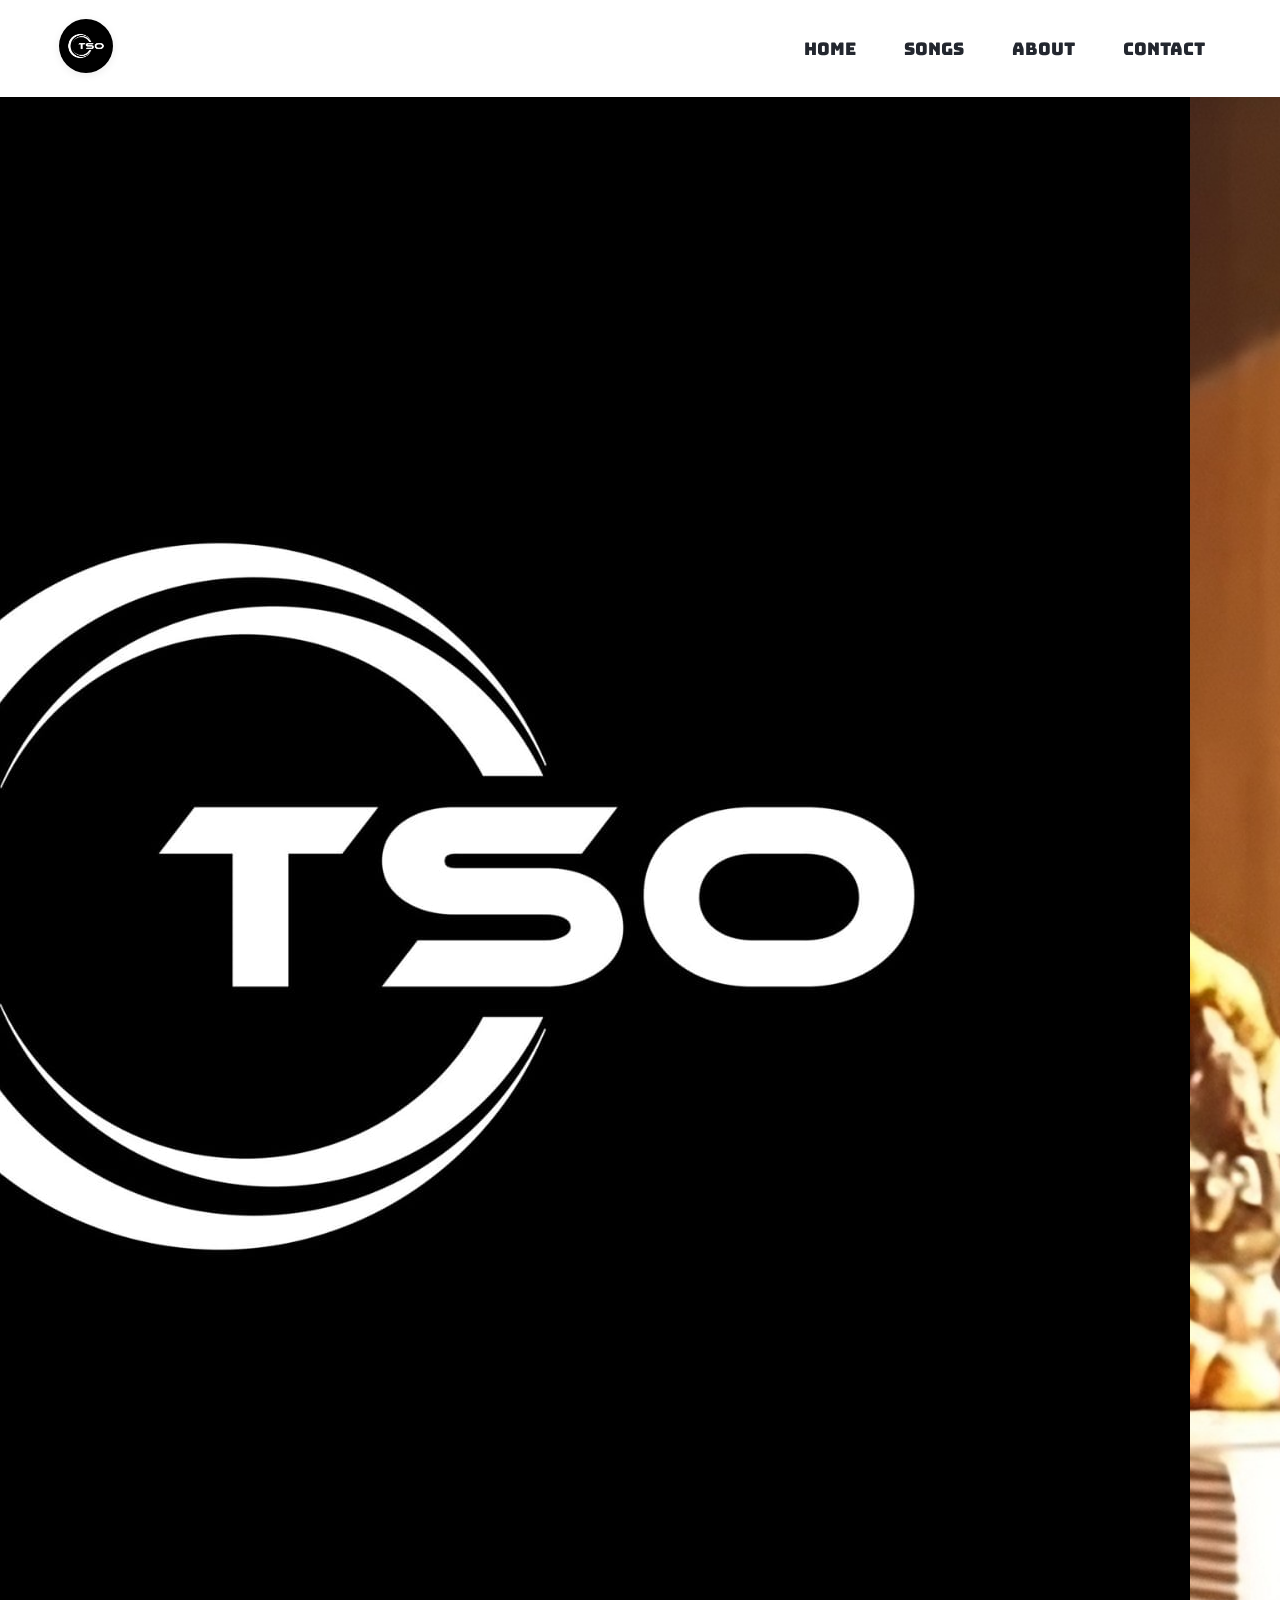
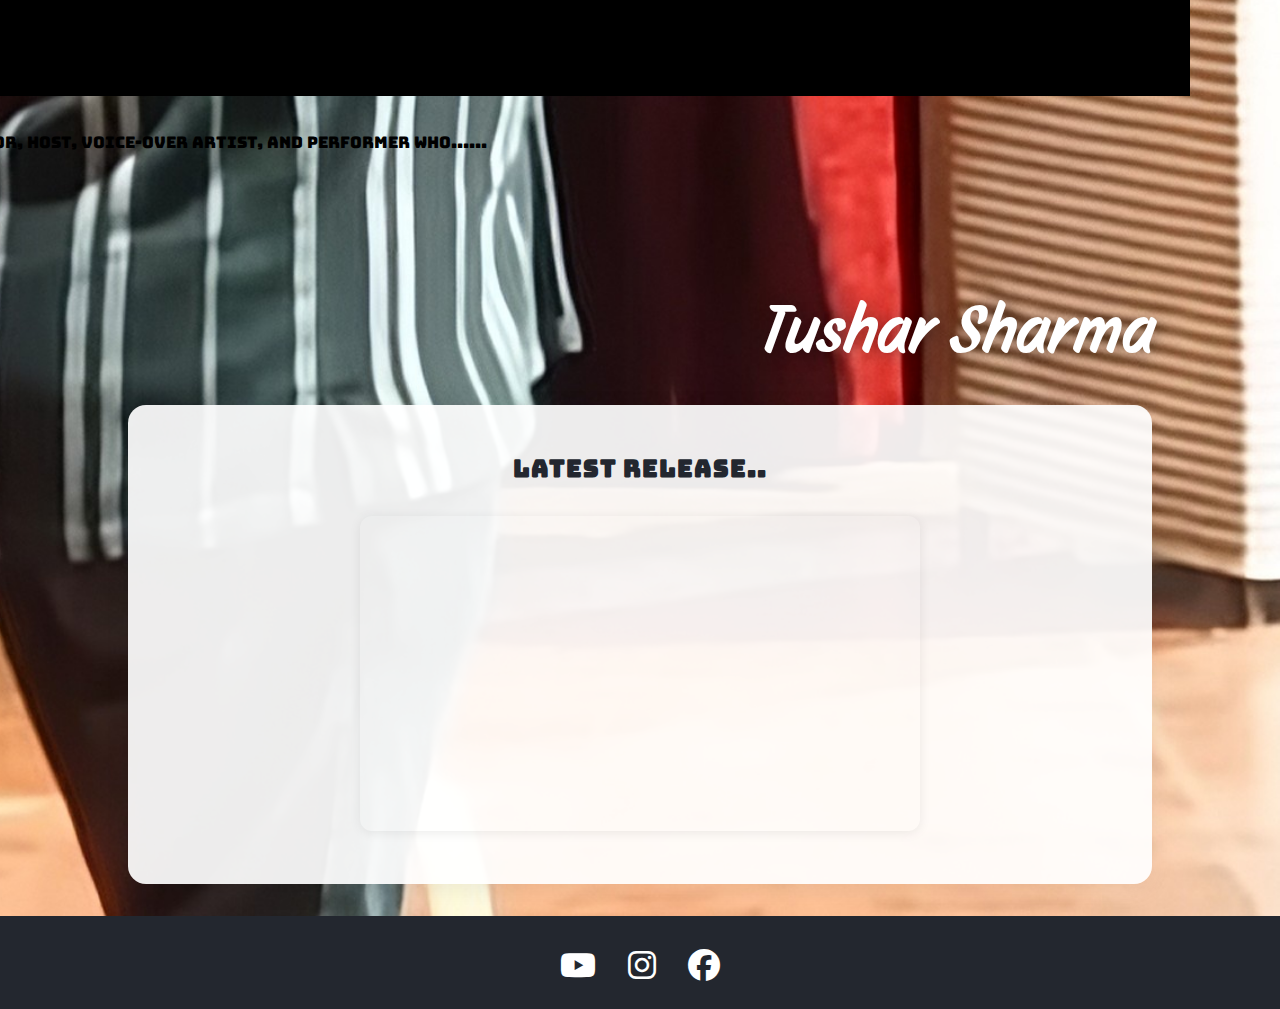
<file: index.html>
<!DOCTYPE html>
<html lang="en">
  <head>
    <meta charset="UTF-8" />
    <meta name="viewport" content="width=device-width, initial-scale=1.0" />
    <title>Tushar Sharma Official</title>
    <link
      rel="shortcut icon"
      href="assets/logo.jpg"
      type="image/x-icon"
      class="favicon"
    />
    <link rel="stylesheet" href="https://cdnjs.cloudflare.com/ajax/libs/font-awesome/6.4.0/css/all.min.css">
    <link rel="stylesheet" href="styles/home.css" />
  </head>
  <body>
    <header>
      <nav>
        <div class="container">
          <a href="#" class="logo"
            ><img src="assets/logo.jpg" alt="Tushar Sharma"
          /></a>
          <ul class="page-links">
            <li><a href="#">Home</a></li>
            <li><a href="#">Songs</a></li>
            <li><a href="#">About</a></li>
            <li><a href="#">Contact</a></li>
          </ul>
          <button class="menu-toggle" id="menuToggle" aria-label="Open menu">
            <i class="fas fa-bars"></i>
          </button>
        </div>
        <aside class="sidebar" id="sidebar">
          <ul class="page-links">
            <li><a href="#">Home</a></li>
            <li><a href="#">Songs</a></li>
            <li><a href="#">About</a></li>
            <li><a href="#">Contact</a></li>
          </ul>
        </aside>
      </nav>
    </header>

    <main>
      <div class="main-content">
        <div class="name-heading">
          <h1>Tushar Sharma</h1>
        </div>
        <div class="Bio">
          <div class="bio-header">
            <img src="assets/logo.jpg" alt="Tushar Sharma" class="bio-avatar" />
            <h2>BIO</h2>
          </div>
          <p>
            Hello, I'm Tushar Sharma – a singer, anchor, host, voice-over
            artist, and performer who......
          </p>
          <!-- <button type="button" onclick="window.location.href='#'">
            Read full bio
          </button> -->
          <a href="#">Read full bio</a>
        </div>
      </div>
      <div class="songs">
        <h2>Latest Release..</h2>
        <div class="songs-box">
          <div class="songs-wrapper">
            <iframe
              width="560"
              height="315"
              src="https://www.youtube.com/embed/6yDAwL6GiUU?si=Y77kk10SN92FXy6G"
              title="YouTube video player"
              frameborder="0"
              allow="accelerometer; autoplay; clipboard-write; encrypted-media; gyroscope; picture-in-picture; web-share"
              referrerpolicy="strict-origin-when-cross-origin"
              allowfullscreen
            ></iframe>
          </div>
        </div>
      </div>
    </main>
    <footer>
      <div>
        <div class="social-links">
          <a
            href="https://youtube.com/@tusharsharmaofficial8721"
            class="social-link"
            target="_blank"
          >
            <i class="fab fa-youtube"></i>
          </a>
          <a
            href="https://www.instagram.com/singer_tushar9558?igsh=cjIwYmxzcHpjZ3Fi"
            class="social-link"
            target="_blank"
          >
            <i class="fab fa-instagram"></i>
          </a>
          <a
            href="https://www.facebook.com/share/1CpAx4uTkR/"
            class="social-link"
            target="_blank"
          >
            <i class="fab fa-facebook"></i>
          </a>
        </div>
      </div>
    </footer>
  </body>
  <script src="scripts/home.js"></script>
</html>
</file>
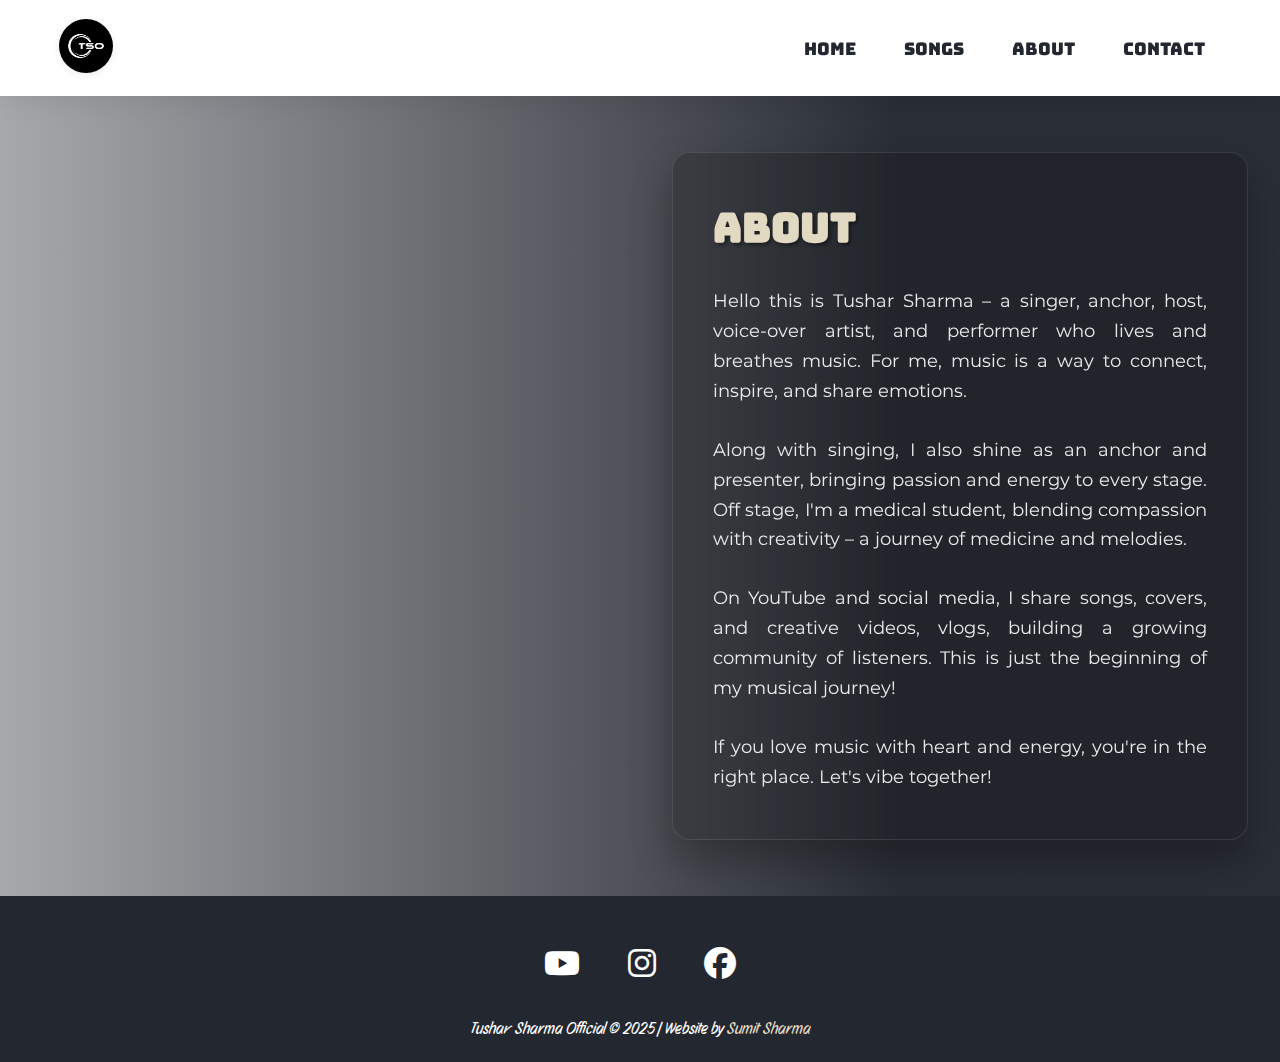
<file: about.html>
<!DOCTYPE html>
<html lang="en">
  <head>
    <meta charset="UTF-8" />
    <meta name="viewport" content="width=device-width, initial-scale=1.0" />
    <title>Tushar Sharma Official</title>
    <link
      rel="shortcut icon"
      href="assets/logo.jpg"
      type="image/x-icon"
      class="favicon"
    />
    <link
      rel="stylesheet"
      href="https://cdnjs.cloudflare.com/ajax/libs/font-awesome/6.4.0/css/all.min.css"
    />
    <link rel="stylesheet" href="styles/about.css" />
  </head>
  <body>
    <header>
      <nav>
        <div class="container">
          <a href="index.html" class="logo">
            <img src="assets/logo.jpg" alt="Tushar Sharma" />
          </a>
          <ul class="page-links">
            <li><a href="index.html">Home</a></li>
            <li><a href="#">Songs</a></li>
            <li><a href="#" class="active">About</a></li>
            <li><a href="#">Contact</a></li>
          </ul>
          <button class="menu-toggle" id="menuToggle" aria-label="Open menu">
            <i class="fas fa-bars"></i>
          </button>
        </div>
      </nav>
    </header>

    <!-- Sidebar overlay -->
    <div class="sidebar-overlay" id="sidebarOverlay"></div>

    <!-- Sidebar -->
    <aside class="sidebar" id="sidebar">
      <button class="close-btn" id="closeBtn" aria-label="Close menu">
        <i class="fas fa-times"></i>
      </button>
      <ul class="page-links">
        <li><a href="index.html">Home</a></li>
        <li><a href="#">Songs</a></li>
        <li><a href="#" class="active">About</a></li>
        <li><a href="#">Contact</a></li>
      </ul>
    </aside>

    <main>
      <div class="about-box">
        <h2>About</h2>
        <div class="about-para">
          <p>
            Hello this is Tushar Sharma – a singer, anchor, host, voice-over
            artist, and performer who lives and breathes music. For me, music is a
            way to connect, inspire, and share emotions.
          </p>
          <p>
            Along with singing, I also shine as an anchor and presenter, bringing
            passion and energy to every stage. Off stage, I'm a medical student,
            blending compassion with creativity – a journey of medicine and
            melodies.
          </p>
          <p>
            On YouTube and social media, I share songs, covers, and creative
            videos, vlogs, building a growing community of listeners. This is just
            the beginning of my musical journey!
          </p>
          <p>
            If you love music with heart and energy, you're in the right place.
            Let's vibe together!
          </p>
        </div>
      </div>
    </main>

    <footer>
      <div class="social-links">
        <a
          href="https://youtube.com/@tusharsharmaofficial8721"
          class="social-link"
          target="_blank"
          aria-label="YouTube"
        >
          <i class="fab fa-youtube"></i>
        </a>
        <a
          href="https://www.instagram.com/singer_tushar9558?igsh=cjIwYmxzcHpjZ3Fi"
          class="social-link"
          target="_blank"
          aria-label="Instagram"
        >
          <i class="fab fa-instagram"></i>
        </a>
        <a
          href="https://www.facebook.com/share/1CpAx4uTkR/"
          class="social-link"
          target="_blank"
          aria-label="Facebook"
        >
          <i class="fab fa-facebook"></i>
        </a>
      </div>
      <div class="copyright-text">
        <p>Tushar Sharma Official &copy; 2025 | Website by <a href="https://www.linkedin.com/in/sumit-sharma-8a22062b8/" target="_blank">Sumit Sharma</a></p>
      </div>
    </footer>
    <script src="scripts/about.js"></script>
  </body>
</html>
</file>
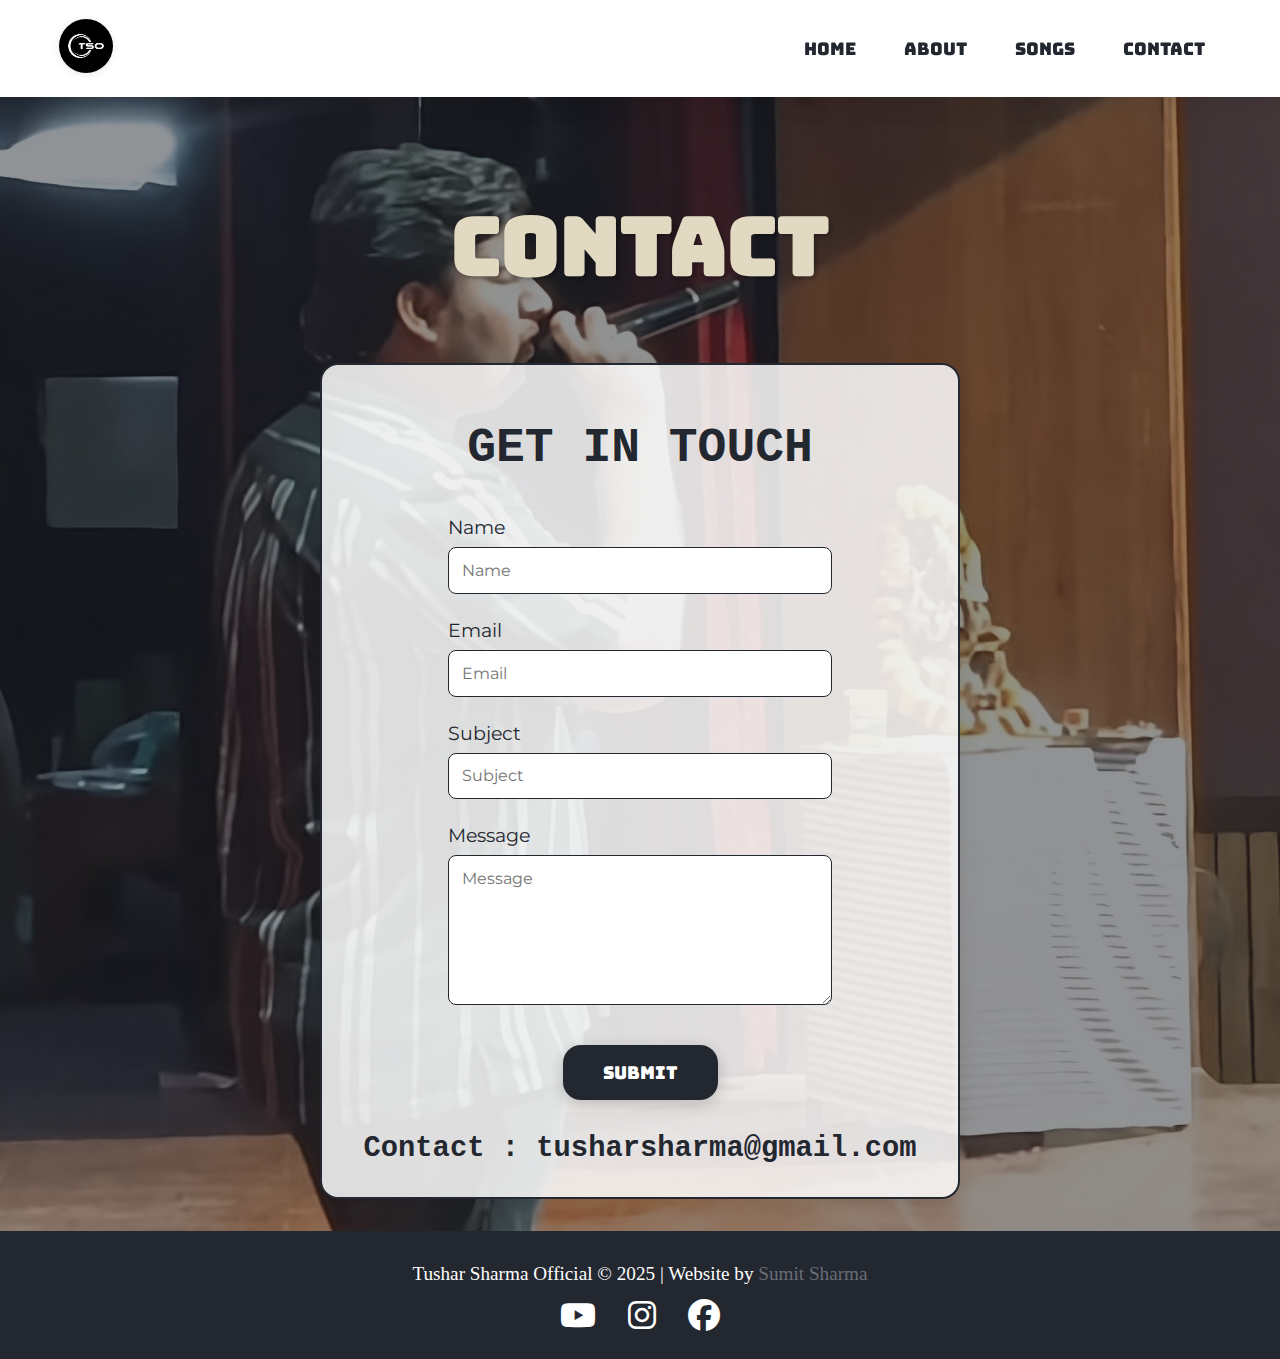
<file: contact.html>
<!DOCTYPE html>
<html lang="en">
  <head>
    <meta charset="UTF-8" />
    <meta name="viewport" content="width=device-width, initial-scale=1.0" />
    <title>Tushar Sharma Official</title>
    <link
      rel="shortcut icon"
      href="assets/logo.jpg"
      type="image/x-icon"
      class="favicon"
    />
    <link
      rel="stylesheet"
      href="https://cdnjs.cloudflare.com/ajax/libs/font-awesome/6.4.0/css/all.min.css"
    />
    <link rel="stylesheet" href="styles/contact.css" />
  </head>
  <body>
    <header>
      <nav>
        <div class="container">
          <a href="index.html" class="logo"
            ><img src="assets/logo.jpg" alt="Tushar Sharma"
          /></a>
          <!-- Desktop navigation -->
          <ul class="page-links">
            <li><a href="index.html">Home</a></li>
            <li><a href="about.html">About</a></li>
            <li><a href="songs.html">Songs</a></li>
            <li><a href="#" class="active">Contact</a></li>
          </ul>
          <!-- Hamburger menu button -->
          <button class="menu-toggle" id="menuToggle" aria-label="Toggle menu">
            <i class="fas fa-bars"></i>
          </button>
        </div>
      </nav>
    </header>

    <!-- Overlay -->
    <div class="overlay" id="overlay"></div>

    <!-- Sidebar -->
    <aside class="sidebar" id="sidebar">
      <button class="close-btn" id="closeBtn">
        <i class="fas fa-times"></i>
      </button>
      <ul class="page-links">
        <li><a href="index.html">Home</a></li>
        <li><a href="about.html">About</a></li>
        <li><a href="songs.html">Songs</a></li>
        <li><a href="#" class="active">Contact</a></li>
      </ul>
    </aside>

    <main>
      <div class="contact-title">
        <h1>CONTACT</h1>
      </div>
      <div class="main-content">
        <div class="top-text">
          <h2>Get in Touch</h2>
        </div>
        <div>
          <form action="https://formsubmit.co/13214a951d47cb8c498e050a6f82e323" method="post" class="form-class">
            <div class="contact-form">
              <div class="name-box form-item">
                <label for="name">Name</label>
                <input type="text" id="name" name="name" placeholder="Name" />
              </div>
              <div class="email-box form-item">
                <label for="email">Email</label>
                <input
                  type="email"
                  name="email"
                  id="email"
                  placeholder="Email"
                />
              </div>
              <div class="subject-box form-item">
                <label for="subject">Subject</label>
                <input
                  type="text"
                  id="subject"
                  name="subject"
                  placeholder="Subject"
                />
              </div>
              <div class="message-box form-item">
                <label for="message">Message</label>
                <textarea
                  name="message"
                  id="message"
                  placeholder="Message"
                ></textarea>
              </div>
            </div>
            <button type="submit" class="submit-btn">SUBMIT</button>
          </form>
        </div>
        <div class="email-id">
          <h2>Contact : tusharsharma@gmail.com</h2>
        </div>
      </div>
    </main>

    <footer>
      <div class="copyright-text">
        <p>
          Tushar Sharma Official &copy; 2025 | Website by
          <a
            href="https://www.linkedin.com/in/sumit-sharma-8a22062b8/"
            target="_blank"
            >Sumit Sharma</a
          >
        </p>
      </div>
      <div>
        <div class="social-links">
          <a
            href="https://youtube.com/@tusharsharmaofficial8721"
            class="social-link"
            target="_blank"
          >
            <i class="fab fa-youtube"></i>
          </a>
          <a
            href="https://www.instagram.com/singer_tushar9558?igsh=cjIwYmxzcHpjZ3Fi"
            class="social-link"
            target="_blank"
          >
            <i class="fab fa-instagram"></i>
          </a>
          <a
            href="https://www.facebook.com/share/1CpAx4uTkR/"
            class="social-link"
            target="_blank"
          >
            <i class="fab fa-facebook"></i>
          </a>
        </div>
      </div>
    </footer>
  </body>
  <script src="scripts/contact.js"></script>
</html>
</file>
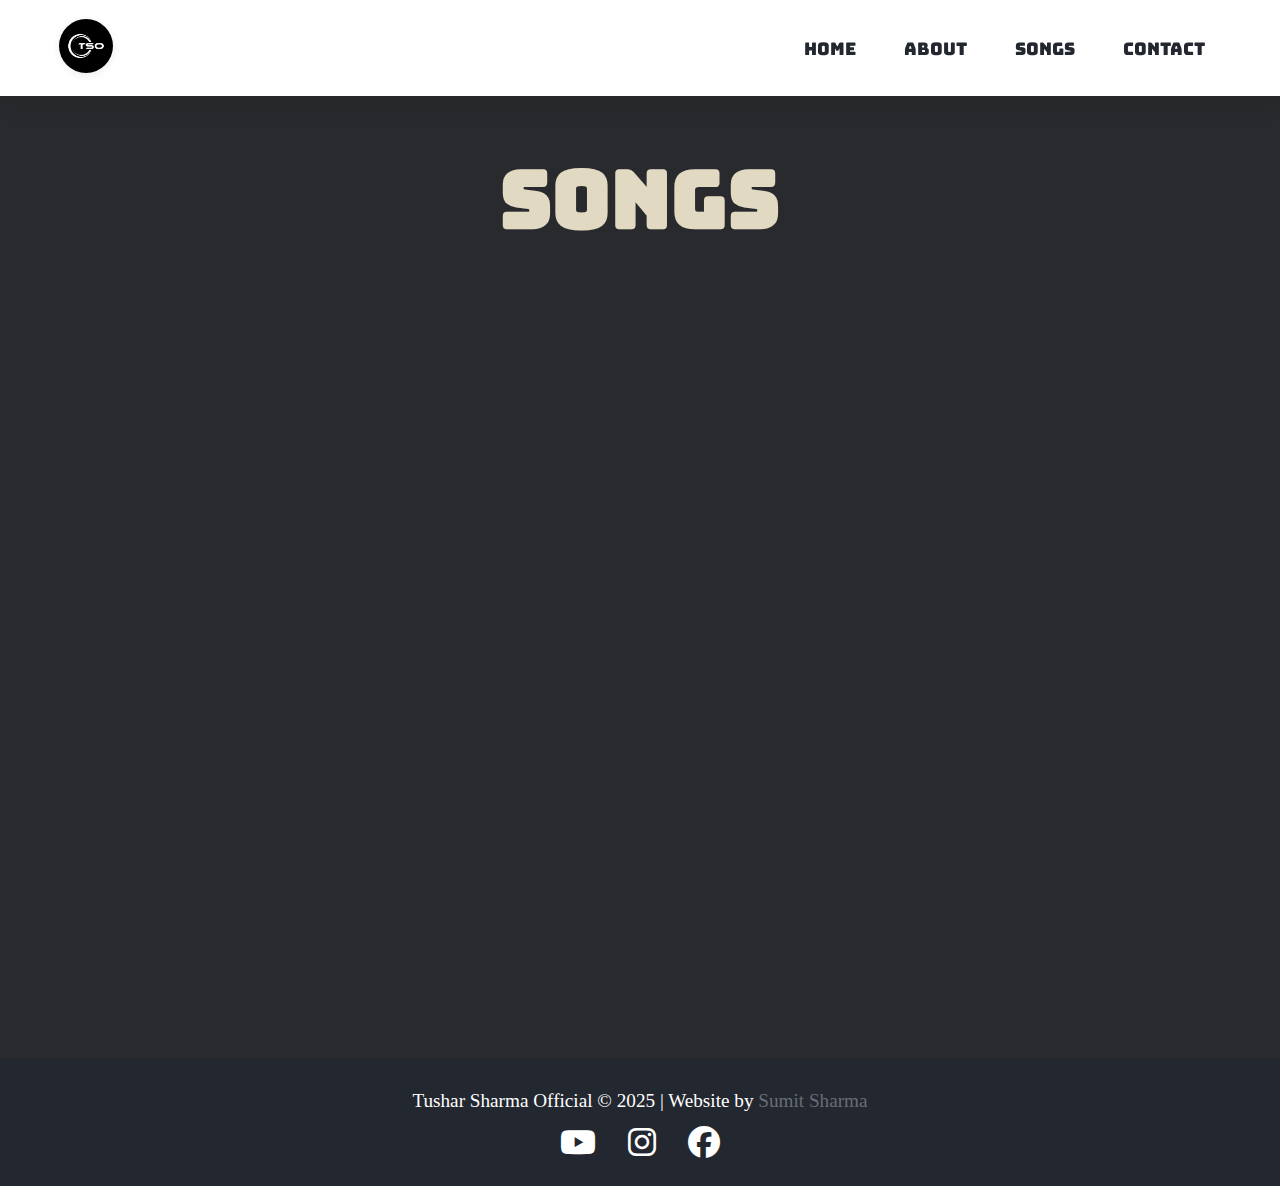
<file: songs.html>
<!DOCTYPE html>
<html lang="en">
  <head>
    <meta charset="UTF-8" />
    <meta name="viewport" content="width=device-width, initial-scale=1.0" />
    <title>Tushar Sharma Official</title>
    <link
      rel="shortcut icon"
      href="assets/logo.jpg"
      type="image/x-icon"
      class="favicon"
    />
    <link
      rel="stylesheet"
      href="https://cdnjs.cloudflare.com/ajax/libs/font-awesome/6.4.0/css/all.min.css"
    /> 
    <link rel="stylesheet" href="styles/songs.css" /> 
  </head>
  <body>
    <header>
      <nav>
        <div class="container">
          <a href="#" class="logo"
            ><img src="assets/logo.jpg" alt="Tushar Sharma"
          /></a>
          <!-- Desktop navigation -->
          <ul class="page-links">
            <li><a href="index.html">Home</a></li>
            <li><a href="about.html">About</a></li>
            <li><a href="#" class="active">Songs</a></li>
            <li><a href="contact.html">Contact</a></li>
          </ul>
          <!-- Hamburger menu button -->
          <button class="menu-toggle" id="menuToggle" aria-label="Toggle menu">
            <i class="fas fa-bars"></i>
          </button>
        </div>
      </nav>
    </header>

    <!-- Overlay -->
    <div class="overlay" id="overlay"></div>

    <!-- Sidebar -->
    <aside class="sidebar" id="sidebar">
      <button class="close-btn" id="closeBtn">
        <i class="fas fa-times"></i>
      </button>
      <ul class="page-links">
        <li><a href="index.html">Home</a></li>
        <li><a href="about.html">About</a></li>
        <li><a href="#" class="active">Songs</a></li>
        <li><a href="contact.html" >Contact</a></li>
      </ul>
    </aside>

    <main>
      <div class="main-heading"><h1>Songs</h1></div>
      <div class="container">
        <div class="song">
          <iframe src="https://www.youtube.com/embed/6yDAwL6GiUU?si=ozpNlDK7HZfeK3aY" title="YouTube video player" frameborder="0" allow="accelerometer; autoplay; clipboard-write; encrypted-media; gyroscope; picture-in-picture; web-share" referrerpolicy="strict-origin-when-cross-origin" allowfullscreen></iframe>
        </div>
        <div class="song">
          <iframe src="https://www.youtube.com/embed/6cZsQIdob0o?si=mkTOqPi1ehdBlBwd" title="YouTube video player" frameborder="0" allow="accelerometer; autoplay; clipboard-write; encrypted-media; gyroscope; picture-in-picture; web-share" referrerpolicy="strict-origin-when-cross-origin" allowfullscreen></iframe>
        </div>
        <div class="song">
          <iframe src="https://www.youtube.com/embed/kb8N7XlQwX4?si=PWRlqQkAej5McuIo&amp;start=27" title="YouTube video player" frameborder="0" allow="accelerometer; autoplay; clipboard-write; encrypted-media; gyroscope; picture-in-picture; web-share" referrerpolicy="strict-origin-when-cross-origin" allowfullscreen></iframe>
        </div>
      </div>

    </main>
    <footer>
      <div class="copyright-text">
        <p>
          Tushar Sharma Official &copy; 2025 | Website by
          <a
            href="https://www.linkedin.com/in/sumit-sharma-8a22062b8/"
            target="_blank"
            >Sumit Sharma</a
          >
        </p>
      </div>
      <div>
        <div class="social-links">
          <a
            href="https://youtube.com/@tusharsharmaofficial8721"
            class="social-link"
            target="_blank"
          >
            <i class="fab fa-youtube"></i>
          </a>
          <a
            href="https://www.instagram.com/singer_tushar9558?igsh=cjIwYmxzcHpjZ3Fi"
            class="social-link"
            target="_blank"
          >
            <i class="fab fa-instagram"></i>
          </a>
          <a
            href="https://www.facebook.com/share/1CpAx4uTkR/"
            class="social-link"
            target="_blank"
          >
            <i class="fab fa-facebook"></i>
          </a>
        </div>
      </div>
    </footer>
  </body>
  <script src="scripts/songs.js"></script>
</html>
</file>
<file: styles/home.css>
/* --- OPTIMIZED & CLEANED CSS --- */
@import url("https://fonts.googleapis.com/css2?family=Bungee&family=Story+Script&display=swap");

:root {
  --primary-color: #23272f;
  --accent-color: #e2d9c3;
  --highlight: #0056d6;
  --light-bg: #f5f7fa;
  --white: #fff;
  --shadow: 0 6px 24px rgba(0, 0, 0, 0.08);
  --radius: 18px;
  --transition: 0.25s cubic-bezier(0.4, 0, 0.2, 1);
}

* {
  margin: 0;
  padding: 0;
  box-sizing: border-box;
}

body {
  font-family: "Bungee", "Montserrat", "sans-serif";
  background: url("/assets/backdrop.jpeg") no-repeat center top / cover,
    linear-gradient(120deg, #e2eafc 0%, #fff 100%);
  min-height: 100vh;
  display: flex;
  flex-direction: column;
}

/* Main content wrapper */
main {
  flex: 1; /* This makes main content take up remaining space */
  display: flex;
  flex-direction: column;
}

/* NAVBAR */
header {
  background: var(--white);
  box-shadow: var(--shadow);
  position: sticky;
  top: 0;
  z-index: 1000;
}

nav .container {
  display: flex;
  justify-content: space-between;
  align-items: center;
  padding: 1.2rem;
  max-width: 1200px;
  margin: 0 auto;
}

.logo img {
  height: 54px;
  border-radius: 50%;
  box-shadow: 0 2px 8px rgba(0, 0, 0, 0.08);
  transition: transform var(--transition);
}
.logo img:hover {
  transform: scale(1.08);
}

.page-links {
  list-style: none;
  display: flex;
  gap: 1rem;
}

.page-links a {
  text-decoration: none;
  font-family: "Bungee", sans-serif;
  font-size: 1.08rem;
  color: var(--primary-color);
  padding: 0.5rem 1rem;
  border-radius: 8px;
  transition: background var(--transition), color var(--transition);
}
.page-links a:hover,
.page-links a:focus {
  background: var(--primary-color);
  color: var(--white);
}
.menu-toggle {
  display: none;
  cursor: pointer;
  font-size: 2rem;
  color: var(--primary-color);
  margin-left: 1rem;
  background: none;
  border: none;
  z-index: 1100;
}

/*Side Bar Section*/
.sidebar {
  position: fixed;
  top: 0;
  right: -270px; /* Changed from left to right */
  width: 250px;
  height: 100vh;
  background: var(--white);
  box-shadow: -2px 0 16px rgba(0, 0, 0, 0.08);
  transition: right var(--transition); /* Changed from left to right */
  z-index: 1200;
  padding: 3rem 1.5rem;
}

.sidebar.active {
  right: 0;
}
.sidebar .page-links {
  display: flex;
  flex-direction: column;
  gap: 1.5rem;
}

.sidebar .page-links a {
  font-size: 1.15rem;
  color: var(--primary-color);
  padding: 0.5rem 0.5rem;
  border-radius: 8px;
  font-family: "Bungee", sans-serif;
  transition: background var(--transition), color var(--transition);
}
.sidebar .page-links a:hover,
.sidebar .page-links a:focus {
  background: var(--primary-color);
  color: var(--white);
}

/* Close button */
.close-btn {
  position: absolute;
  top: 1rem;
  right: 1rem;
  background: none;
  border: none;
  font-size: 1.5rem;
  color: var(--primary-color);
  cursor: pointer;
  z-index: 1300;
}
/*Overlay*/
.overlay {
  position: fixed;
  top: 0;
  left: 0;
  width: 100%;
  height: 100%;
  background: rgba(0, 0, 0, 0.5);
  opacity: 0;
  visibility: hidden;
  transition: var(--transition);
  z-index: 1100;
}

.overlay.active {
  opacity: 1;
  visibility: visible;
}

/* HERO HEADING & BIO */
.main-content {
  display: flex;
  flex-direction: column;
  align-items: flex-end;
  margin: 0 7%;
  position: relative;
  z-index: 2;
}
.name-heading {
  order: 1;
  align-self: flex-end;
  text-align: right;
  margin-top: 2rem;
  padding: 5rem 2rem 2rem 2rem;
  border-radius: var(--radius);
  min-width: 320px;
  background: transparent;
}
.name-heading h1 {
  font-family: "Story Script", cursive;
  font-size: 4.2rem;
  color: var(--white);
  text-shadow: 2px 2px 18px rgba(0, 0, 0, 0.4);
  letter-spacing: 2px;
  margin-bottom: 0;
}
.bio {
  order: 2;
  align-self: flex-end;
  margin: 0.5rem 1.5rem 2rem 0;
  max-width: 340px;
  background: rgba(255, 255, 255, 0.92);
  padding: 2.5rem 2rem 2rem 2rem;
  border-radius: var(--radius);
  box-shadow: var(--shadow);
  display: flex;
  flex-direction: column;
  gap: 0.5rem;
  align-items: flex-start;
  position: relative;
  z-index: 2;
  backdrop-filter: blur(2px);
}
.bio h2 {
  font-family: "Bungee", sans-serif;
  color: var(--primary-color);
  font-size: 1.2rem;
  letter-spacing: 1px;
  margin: 0;
}
.bio p {
  margin-bottom: 0.5rem;
  font-size: 1.08rem;
  color: #444;
}
.bio a {
  text-decoration: none;
  font-family: "Bungee", sans-serif;
  font-size: 1.08rem;
  background: var(--primary-color);
  color: var(--white);
  padding: 0.5rem 1rem;
  border-radius: 8px;
  width: 12vw;
}
.bio a:hover,
.bio a:focus {
  transform: scale(105%);
}

/* SONGS SECTION */
.songs {
  padding: 3rem 7%;
  text-align: center;
  background: rgba(255, 255, 255, 0.92);
  box-shadow: var(--shadow);
  border-radius: var(--radius);
  width: 80vw;
  margin: 0 auto;
  display: flex;
  flex-direction: column;
  align-items: center;
  margin-bottom: 2rem;
}
.songs h2 {
  font-family: "Bungee", sans-serif;
  color: var(--primary-color);
  margin-bottom: 2rem;
  font-size: 1.5rem;
  letter-spacing: 1px;
}
.songs-box {
  display: flex;
  justify-content: center;
  width: 80vw;
  margin: 0;
}
.songs-wrapper iframe {
  border-radius: 12px;
  max-width: 100%;
  box-shadow: 0 2px 12px rgba(0, 0, 0, 0.08);
}

/* FOOTER */
footer {
  font-family: "Story-script";
  font-weight: 400;
  font-size: 1.2rem;
  background: var(--primary-color);
  padding: 1.5rem 0;
  text-align: center;
  color: var(--white);
  margin-top: auto; /* Changed from margin-top: 3rem */
  width: 100%;
  position: relative; /* Changed from bottom: 0px */
  display: flex;
  align-items: center;
  align-content: center;
  flex-direction: column;
  gap: 0.3rem;
}
.copyright-text {
  padding-top: 0.5rem;
}
.copyright-text a {
  text-decoration: none;
  color: #686d77;
}

.social-links {
  display: flex;
  justify-content: center;
  gap: 2rem;
  margin-top: 0.5rem;
}
.social-link {
  color: var(--white);
  font-size: 2rem;
  transition: transform var(--transition), color var(--transition);
  display: inline-block;
  /* height: 1vh; */
}
.social-link:hover {
  color: var(--accent-color);
  transform: scale(1.18) rotate(-8deg);
}

/*RESPONSIVE*/
@media (max-width: 900px) {
  .main-content {
    align-items: center;
    margin: 0 2vw;
  }
  .name-heading {
    align-self: right;
    text-align: right;
    min-width: unset;
    width: 90vw;
    max-width: 500px;
    font-size: auto;
  }
  .bio {
    align-self: center;
    text-align: center;
    margin: 2rem auto;
    min-width: unset;
    width: 90vw;
    max-width: 500px;
    font-size: auto;
  }
  .bio a {
    min-width: 200px;
  }
  .songs,
  .songs-box {
    width: 98vw;
    padding: 2rem 1vw;
  }
  .songs h2 {
    margin: 0;
  }
  .container .page-links {
    display: none !important;
  }
  .menu-toggle {
    display: block;
  }
  .sidebar.active {
    right: 0;
  }
}
</file>
<file: styles/about.css>
@import url("https://fonts.googleapis.com/css2?family=Bungee&family=Story+Script&display=swap");
      @import url("https://fonts.googleapis.com/css2?family=Montserrat:wght@300;400;500;600;700&display=swap");

      :root {
        --primary-color: rgb(35, 39, 47);
        --accent-color: #e2d9c3;
        --highlight: #0056d6;
        --light-bg: #f5f7fa;
        --white: #fff;
        --shadow: 0 6px 24px rgba(0, 0, 0, 0.08);
        --radius: 18px;
        --transition: 0.25s cubic-bezier(0.4, 0, 0.2, 1);
      }

      * {
        margin: 0;
        padding: 0;
        box-sizing: border-box;
      }

      body {
        font-family: "Montserrat", sans-serif;
        background: linear-gradient(
            to right,
            rgba(35, 39, 47, 0.4),
            rgba(35, 39, 47, 0.97) 70%
          ),
          url("https://images.unsplash.com/photo-1493225457124-a3eb161ffa5f?ixlib=rb-4.0.3&auto=format&fit=crop&w=2000&q=80") no-repeat center top / cover;
        min-height: 100vh;
        color: var(--primary-color);
        background-attachment: fixed;
      }

      /* NAVBAR */
      header {
        background: var(--white);
        box-shadow: var(--shadow);
        position: sticky;
        top: 0;
        z-index: 1000;
      }

      nav .container {
        display: flex;
        justify-content: space-between;
        align-items: center;
        padding: 1.2rem;
        max-width: 1200px;
        margin: 0 auto;
      }

      .logo img {
        height: 54px;
        border-radius: 50%;
        box-shadow: 0 2px 8px rgba(0, 0, 0, 0.08);
        transition: transform var(--transition);
      }

      .logo img:hover {
        transform: scale(1.08);
      }

      .page-links {
        list-style: none;
        display: flex;
        gap: 1rem;
      }

      .page-links a {
        text-decoration: none;
        font-family: "Bungee", sans-serif;
        font-size: 1.08rem;
        color: var(--primary-color);
        padding: 0.5rem 1rem;
        border-radius: 8px;
        transition: background var(--transition), color var(--transition);
      }

      .page-links a:hover,
      .page-links a:focus {
        background: var(--primary-color);
        color: var(--white);
      }

      /* Hamburger menu icon */
      .menu-toggle {
        display: none;
        cursor: pointer;
        font-size: 2rem;
        color: var(--primary-color);
        background: none;
        border: none;
        z-index: 1100;
        transition: transform var(--transition);
      }

      .menu-toggle:hover {
        transform: scale(1.1);
      }

      .menu-toggle.active {
        transform: rotate(90deg);
      }

      /* Sidebar overlay */
      .sidebar-overlay {
        position: fixed;
        top: 0;
        left: 0;
        width: 100%;
        height: 100%;
        background: rgba(0, 0, 0, 0.5);
        z-index: 1100;
        opacity: 0;
        visibility: hidden;
        transition: opacity var(--transition), visibility var(--transition);
      }

      .sidebar-overlay.active {
        opacity: 1;
        visibility: visible;
      }

      /* Sidebar styles - emerging from right */
      .sidebar {
        position: fixed;
        top: 0;
        right: -300px;
        width: 280px;
        height: 100vh;
        background: var(--white);
        box-shadow: -2px 0 16px rgba(0, 0, 0, 0.15);
        transition: right var(--transition);
        z-index: 1200;
        display: flex;
        flex-direction: column;
        padding: 2rem 1.5rem;
        overflow-y: auto;
      }

      .sidebar.active {
        right: 0;
      }

      .sidebar .close-btn {
        align-self: flex-end;
        background: none;
        border: none;
        font-size: 2rem;
        color: var(--primary-color);
        cursor: pointer;
        margin-bottom: 2rem;
        transition: transform var(--transition);
      }

      .sidebar .close-btn:hover {
        transform: scale(1.1);
      }

      .sidebar .page-links {
        flex-direction: column;
        gap: 1.5rem;
        display: flex;
      }

      .sidebar .page-links a {
        font-size: 1.15rem;
        color: var(--primary-color);
        padding: 0.8rem 1rem;
        border-radius: 8px;
        font-family: "Bungee", sans-serif;
        transition: all var(--transition);
        text-align: center;
        border: 2px solid transparent;
      }

      .sidebar .page-links a:hover,
      .sidebar .page-links a:focus {
        background: var(--primary-color);
        color: var(--white);
        border-color: var(--primary-color);
        transform: translateX(-5px);
      }

      /* MAIN BODY */
      main {
        min-height: calc(100vh - 100px);
        font-family: "Bungee", "Story Script", sans-serif;
        display: flex;
        align-items: center;
        padding: 2rem 0;
      }

      .about-box {
        display: flex;
        flex-direction: column;
        width: min(45vw, 600px);
        padding: 3rem 2.5rem;
        margin-left: auto;
        margin-right: 2rem;
        color: white;
        font-size: 2rem;
        background: rgba(0, 0, 0, 0.2);
        backdrop-filter: blur(10px);
        border-radius: var(--radius);
        border: 1px solid rgba(255, 255, 255, 0.1);
        box-shadow: 0 20px 40px rgba(0, 0, 0, 0.3);
      }

      .about-box h2 {
        font-family: "Bungee", sans-serif;
        font-size: 2.5rem;
        margin-bottom: 2rem;
        text-align: left;
        color: var(--accent-color);
        text-shadow: 2px 2px 4px rgba(0, 0, 0, 0.5);
      }

      .about-box .about-para {
        font-size: 1.1rem;
        font-family: "Montserrat", sans-serif;
        display: flex;
        flex-direction: column;
        gap: 1.8rem;
        line-height: 1.7;
      }

      .about-box .about-para p {
        opacity: 0.9;
        text-align: justify;
        transition: opacity var(--transition);
      }

      .about-box .about-para p:hover {
        opacity: 1;
      }

      /* FOOTER */
      footer {
        font-family: "Story Script", cursive;
        font-weight: 400;
        font-size: 1.2rem;
        background: var(--primary-color);
        padding: 2rem 0 1.5rem;
        text-align: center;
        color: var(--white);
        margin-top: auto;
        display: flex;
        align-items: center;
        flex-direction: column;
        gap: 1rem;
      }

      .copyright-text {
        padding-top: 0.5rem;
        font-size: 1rem;
      }

      .copyright-text a {
        text-decoration: none;
        color: var(--accent-color);
        transition: color var(--transition);
      }

      .copyright-text a:hover {
        color: var(--white);
      }

      .social-links {
        display: flex;
        justify-content: center;
        gap: 2rem;
        margin-top: 0.5rem;
      }

      .social-link {
        color: var(--white);
        font-size: 2rem;
        transition: transform var(--transition), color var(--transition);
        display: inline-block;
        padding: 0.5rem;
        border-radius: 50%;
      }

      .social-link:hover {
        color: var(--accent-color);
        transform: scale(1.2) rotate(-8deg);
        background: rgba(226, 217, 195, 0.1);
      }

      /* RESPONSIVE DESIGN */
      @media (max-width: 1200px) {
        .about-box {
          width: min(50vw, 550px);
          margin-right: 1.5rem;
        }
      }

      @media (max-width: 900px) {
        /* Show hamburger, hide desktop nav */
        .page-links {
          display: none !important;
        }
        
        .menu-toggle {
          display: block;
        }

        /* Adjust main content for mobile */
        main {
          min-height: calc(100vh - 80px);
          padding: 1rem 0;
          align-items: flex-start;
          padding-top: 2rem;
        }

        .about-box {
          width: calc(100vw - 2rem);
          max-width: none;
          margin: 0 1rem;
          padding: 2.5rem 2rem;
          margin-left: 1rem;
          margin-right: 1rem;
        }

        .about-box h2 {
          font-size: 2rem;
          text-align: center;
          margin-bottom: 1.5rem;
        }

        .about-box .about-para {
          font-size: 1rem;
          gap: 1.5rem;
        }

        nav .container {
          padding: 1rem 1.5rem;
        }
      }

      @media (max-width: 600px) {
        .about-box {
          width: calc(100vw - 1rem);
          margin: 0 0.5rem;
          padding: 2rem 1.5rem;
        }

        .about-box h2 {
          font-size: 1.8rem;
        }

        .about-box .about-para {
          font-size: 0.95rem;
          gap: 1.2rem;
        }

        nav .container {
          padding: 1rem;
        }

        .sidebar {
          width: 100vw;
          right: -100vw;
        }

        footer {
          padding: 1.5rem 1rem;
        }

        .social-links {
          gap: 1.5rem;
        }

        .social-link {
          font-size: 1.8rem;
        }
      }

      @media (max-width: 400px) {
        .about-box {
          padding: 1.5rem 1rem;
        }

        .about-box h2 {
          font-size: 1.6rem;
        }

        .about-box .about-para {
          font-size: 0.9rem;
          gap: 1rem;
        }
      }

      /* Desktop nav links and hide sidebar/hamburger */
      @media (min-width: 901px) {
        nav .page-links {
          display: flex !important;
          flex-direction: row;
          gap: 1rem;
          position: static;
          background: none;
          padding: 0;
          box-shadow: none;
        }
        
        .menu-toggle {
          display: none !important;
        }
        
        .sidebar, .sidebar-overlay {
          display: none !important;
        }
      }

      /* Animation for content loading */
      .about-box {
        animation: slideInFromRight 0.8s ease-out;
      }

      @keyframes slideInFromRight {
        from {
          opacity: 0;
          transform: translateX(50px);
        }
        to {
          opacity: 1;
          transform: translateX(0);
        }
      }

      /* Smooth transitions for all interactive elements */
      * {
        transition: color var(--transition), background var(--transition), transform var(--transition);
      }
</file>
<file: styles/contact.css>
@import url("https://fonts.googleapis.com/css2?family=Bungee&family=Story+Script&display=swap");
@import url("https://fonts.googleapis.com/css2?family=Montserrat:wght@300;400;500;600;700&display=swap");

:root {
  --primary-color: rgb(35, 39, 47);
  --accent-color: #e2d9c3;
  --highlight: #2e0336;
  --light-bg: #f5f7fa;
  --white: #fff;
  --shadow: 0 6px 24px rgba(0, 0, 0, 0.08);
  --radius: 18px;
  --transition: 0.25s cubic-bezier(0.4, 0, 0.2, 1);
}

* {
  margin: 0;
  padding: 0;
  box-sizing: border-box;
}

body {
  font-family: "Bungee", "Montserrat", sans-serif;
  background: linear-gradient(
      to right,
      rgba(35, 39, 47, 0.5),
      rgba(35, 39, 47, 0.5) 70%
    ),
    url("/assets/backdrop.jpeg") no-repeat center top / cover;
  min-height: 100vh;
  color: var(--primary-color);
  display: flex;
  flex-direction: column;
}

/* NAVBAR */
header {
  background: var(--white);
  box-shadow: var(--shadow);
  position: sticky;
  top: 0;
  z-index: 1000;
}

nav .container {
  display: flex;
  justify-content: space-between;
  align-items: center;
  padding: 1.2rem;
  max-width: 1200px;
  margin: 0 auto;
}

.logo img {
  height: 54px;
  border-radius: 50%;
  box-shadow: 0 2px 8px rgba(0, 0, 0, 0.08);
  transition: transform var(--transition);
}

.logo img:hover {
  transform: scale(1.08);
}

.page-links {
  list-style: none;
  display: flex;
  gap: 1rem;
}

.page-links a {
  text-decoration: none;
  font-family: "Bungee", sans-serif;
  font-size: 1.08rem;
  color: var(--primary-color);
  padding: 0.5rem 1rem;
  border-radius: 8px;
  transition: background var(--transition), color var(--transition);
}

.page-links a:hover,
.page-links a:focus {
  background: var(--primary-color);
  color: var(--white);
}

/* Hamburger menu icon */
.menu-toggle {
  display: none;
  cursor: pointer;
  font-size: 2rem;
  color: var(--primary-color);
  margin-left: 1rem;
  background: none;
  border: none;
  z-index: 1100;
}

/*Side Bar Section*/
.sidebar {
  position: fixed;
  top: 0;
  right: -270px; /* Changed from left to right */
  width: 250px;
  height: 100vh;
  background: var(--white);
  box-shadow: -2px 0 16px rgba(0, 0, 0, 0.08);
  transition: right var(--transition); /* Changed from left to right */
  z-index: 1200;
  padding: 3rem 1.5rem;
}

.sidebar.active {
  right: 0;
}
.sidebar .page-links {
  display: flex;
  flex-direction: column;
  gap: 1.5rem;
}

.sidebar .page-links a {
  font-size: 1.15rem;
  color: var(--primary-color);
  padding: 0.5rem 0.5rem;
  border-radius: 8px;
  font-family: "Bungee", sans-serif;
  transition: background var(--transition), color var(--transition);
}
.sidebar .page-links a:hover,
.sidebar .page-links a:focus {
  background: var(--primary-color);
  color: var(--white);
}

/* Close button */
.close-btn {
  position: absolute;
  top: 1rem;
  right: 1rem;
  background: none;
  border: none;
  font-size: 1.5rem;
  color: var(--primary-color);
  cursor: pointer;
  z-index: 1300;
}
/*Overlay*/
.overlay {
  position: fixed;
  top: 0;
  left: 0;
  width: 100%;
  height: 100%;
  background: rgba(0, 0, 0, 0.5);
  opacity: 0;
  visibility: hidden;
  transition: var(--transition);
  z-index: 1100;
}

.overlay.active {
  opacity: 1;
  visibility: visible;
}

/*MAIN BODY*/
main {
  display: flex;
  flex-direction: column;
  align-items: center;
  justify-content: center;
  flex: 1;
  padding: 2rem;
}

.contact-title {
  margin: 2rem 0;
  padding: 2rem;
  font-size: 2.5rem;
  color: var(--accent-color);
  text-shadow: 2px 2px 4px rgba(0, 0, 0, 0.3);
  text-align: center;
}

.main-content {
  font-family: 'story-script', 'Courier New', Courier, monospace;
  display: flex;
  flex-direction: column;
  min-height: 60vh;
  width: 50vw;
  background: rgba(255, 255, 255, 0.85);
  border: 2px solid var(--primary-color);
  align-items: center;
  justify-content: flex-start;
  border-radius: var(--radius);
  box-shadow: var(--shadow);
  padding: 2rem;
}

.main-content .top-text {
  text-transform: uppercase;
  font-size: 2rem;
  font-weight: 900;
  margin: 1.5rem 0;
  color: var(--primary-color);
}
form{
  align-items: center;
  display: flex;
  flex-direction: column;
}
.contact-form {
  display: flex;
  flex-direction: column;
  width: 100%;
  max-width: 600px;
  gap: 1.5rem;
  padding: 1rem;
}

.form-item {
  display: flex;
  flex-direction: column;
  gap: 0.5rem;
}

.form-item label {
  font-size: 1.2rem;
  color: var(--primary-color);
  font-family: "Montserrat", sans-serif;
}

.form-item input,
.form-item textarea {
  padding: 0.8rem;
  border: 1px solid var(--primary-color);
  border-radius: 8px;
  font-size: 1rem;
  font-family: "Montserrat", sans-serif;
  transition: border-color var(--transition);
  width: 30vw;
}

.form-item input:focus,
.form-item textarea:focus {
  outline: none;
  border-color: var(--highlight);
  box-shadow: 0 0 0 2px rgba(46, 3, 54, 0.1);
}

.form-item textarea {
  min-height: 150px;
  resize: vertical;
}

.submit-btn {
  background: var(--primary-color);
  color: var(--white);
  padding: 1rem 2.5rem;
  border: none;
  border-radius: var(--radius);
  font-size: 1.1rem;
  font-family: "Bungee", sans-serif;
  cursor: pointer;
  transition: all var(--transition);
  margin-top: 1.5rem;
  align-self: center;
  position: relative;
  overflow: hidden;
  box-shadow: 0 4px 15px rgba(0, 0, 0, 0.2);
}

.submit-btn:hover {
  background: var(--highlight);
  transform: translateY(-3px);
  box-shadow: 0 6px 20px rgba(0, 0, 0, 0.25);
}

.submit-btn:active {
  transform: translateY(-1px);
  box-shadow: 0 3px 10px rgba(0, 0, 0, 0.15);
}

/* Add ripple effect */
.submit-btn::after {
  content: '';
  position: absolute;
  top: 50%;
  left: 50%;
  width: 0;
  height: 0;
  background: rgba(255, 255, 255, 0.2);
  border-radius: 50%;
  transform: translate(-50%, -50%);
  transition: width 0.6s, height 0.6s;
}

.submit-btn:active::after {
  width: 200px;
  height: 200px;
  opacity: 0;
}

.email-id{
  font-size: 1.2rem;
  margin-top: 2rem;
}

/* FOOTER */
footer {
  font-family: "Story-script";
  font-weight: 400;
  font-size: 1.2rem;
  background: var(--primary-color);
  padding: 1.5rem 0;
  text-align: center;
  color: var(--white);
  margin-top: auto; /* Changed from margin-top: 3rem */
  width: 100%;
  position: relative; /* Changed from bottom: 0px */
  display: flex;
  align-items: center;
  align-content: center;
  flex-direction: column;
  gap: 0.3rem;
}
.copyright-text {
  padding-top: 0.5rem;
}
.copyright-text a {
  text-decoration: none;
  color: #686d77;
}

.social-links {
  display: flex;
  justify-content: center;
  gap: 2rem;
  margin-top: 0.5rem;
}
.social-link {
  color: var(--white);
  font-size: 2rem;
  transition: transform var(--transition), color var(--transition);
  display: inline-block;
  /* height: 1vh; */
}
.social-link:hover {
  color: var(--accent-color);
  transform: scale(1.18) rotate(-8deg);
}

@media (max-width: 900px) {
  /* Show hamburger, hide desktop nav */
  .container .page-links {
    display: none !important;
  }
  
  .menu-toggle {
    display: block;
  }
  
  .sidebar.active {
    right: 0;
  }

  /* Adjust main content for mobile */
  .main-content {
    width: 90vw;
    padding: 1.5rem;
    min-height: auto;
  }

  .contact-title {
    font-size: 2rem;
    margin: 1rem 0;
    padding: 1.5rem;
  }

  .main-content .top-text {
    font-size: 1.6rem;
    text-align: center;
  }

  .form-item input,
  .form-item textarea {
    width: 100%;
    max-width: none;
  }

  .contact-form {
    width: 100%;
    padding: 0.5rem;
  }

  .form-item {
    width: 100%;
  }

  .submit-btn {
    width: 60%;
    min-width: 200px;
  }

  .email-id {
    font-size: 0.7rem;
    text-align: center;
    margin-top: 1.5rem;
  }

  /* Adjust footer for mobile */
  footer {
    padding: 1rem 0;
  }

  .social-links {
    gap: 1.5rem;
  }

  .social-link {
    font-size: 1.75rem;
  }
}

@media (max-width: 600px) {
  /* Header/Nav */
  .logo img {
    height: 45px;
  }

  /* Main Content */
  main {
    padding: 1rem;
    font-size: 150%;
    min-height: calc(100vh - 60px);
  }

  /* Main  */
  .songs{
    padding: 20px 10px;
  }

  .song{
    width : 95%;
  }

  /* Footer */
  footer {
    padding: 1rem 0;
  }

  .copyright-text {
    font-size: 1rem;
    padding-top: 0.3rem;
  }

  .social-links {
    gap: 1.2rem;
  }

  .social-link {
    font-size: 1.5rem;
  }
}
</file>
<file: styles/songs.css>
@import url("https://fonts.googleapis.com/css2?family=Bungee&family=Story+Script&display=swap");
@import url("https://fonts.googleapis.com/css2?family=Montserrat:wght@300;400;500;600;700&display=swap");

:root {
  --primary-color: rgb(35, 39, 47);
  --secondary-color: rgb(40, 42, 45);
  --accent-color: #e2d9c3;
  --highlight: #0056d6;
  --light-bg: #f5f7fa;
  --white: #fff;
  --shadow: 0 6px 24px rgba(0, 0, 0, 0.08);
  --radius: 18px;
  --transition: 0.25s cubic-bezier(0.4, 0, 0.2, 1);
}

* {
  margin: 0;
  padding: 0;
  box-sizing: border-box;
}

body {
  /* font-family: "Montserrat", sans-serif;
  background: linear-gradient(
      to right,
      rgba(35, 39, 47, 0.4),
      rgba(35, 39, 47, 0.97) 70%
    ),
    url("https://images.unsplash.com/photo-1493225457124-a3eb161ffa5f?ixlib=rb-4.0.3&auto=format&fit=crop&w=2000&q=80")
      no-repeat center top / cover;
  min-height: 100vh;
  color: var(--primary-color);
  background-attachment: fixed; */
  font-family: "Montserrat", sans-serif;
  background: var(--secondary-color);
  min-height: 100vh;
  color: var(--primary-color);
  display: flex;
  flex-direction: column;
}

/* NAVBAR */
header {
  background: var(--white);
  box-shadow: var(--shadow);
  position: sticky;
  top: 0;
  z-index: 1000;
}

nav .container {
  display: flex;
  justify-content: space-between;
  align-items: center;
  padding: 1.2rem;
  max-width: 1200px;
  margin: 0 auto;
}

.logo img {
  height: 54px;
  border-radius: 50%;
  box-shadow: 0 2px 8px rgba(0, 0, 0, 0.08);
  transition: transform var(--transition);
}

.logo img:hover {
  transform: scale(1.08);
}

.page-links {
  list-style: none;
  display: flex;
  gap: 1rem;
}

.page-links a {
  text-decoration: none;
  font-family: "Bungee", sans-serif;
  font-size: 1.08rem;
  color: var(--primary-color);
  padding: 0.5rem 1rem;
  border-radius: 8px;
  transition: background var(--transition), color var(--transition);
}

.page-links a:hover,
.page-links a:focus {
  background: var(--primary-color);
  color: var(--white);
}

/* Hamburger menu icon */
.menu-toggle {
  display: none;
  cursor: pointer;
  font-size: 2rem;
  color: var(--primary-color);
  margin-left: 1rem;
  background: none;
  border: none;
  z-index: 1100;
}

/*Side Bar Section*/
.sidebar {
  position: fixed;
  top: 0;
  right: -270px; /* Changed from left to right */
  width: 250px;
  height: 100vh;
  background: var(--white);
  box-shadow: -2px 0 16px rgba(0, 0, 0, 0.08);
  transition: right var(--transition); /* Changed from left to right */
  z-index: 1200;
  padding: 3rem 1.5rem;
}

.sidebar.active {
  right: 0;
}
.sidebar .page-links {
  display: flex;
  flex-direction: column;
  gap: 1.5rem;
}

.sidebar .page-links a {
  font-size: 1.15rem;
  color: var(--primary-color);
  padding: 0.5rem 0.5rem;
  border-radius: 8px;
  font-family: "Bungee", sans-serif;
  transition: background var(--transition), color var(--transition);
}
.sidebar .page-links a:hover,
.sidebar .page-links a:focus {
  background: var(--primary-color);
  color: var(--white);
}

/* Close button */
.close-btn {
  position: absolute;
  top: 1rem;
  right: 1rem;
  background: none;
  border: none;
  font-size: 1.5rem;
  color: var(--primary-color);
  cursor: pointer;
  z-index: 1300;
}
/*Overlay*/
.overlay {
  position: fixed;
  top: 0;
  left: 0;
  width: 100%;
  height: 100%;
  background: rgba(0, 0, 0, 0.5);
  opacity: 0;
  visibility: hidden;
  transition: var(--transition);
  z-index: 1100;
}

.overlay.active {
  opacity: 1;
  visibility: visible;
}

/*MAIN BODY*/
main {
  min-height: 700px;
  font-family: "Bungee", "Story-script";
  display: flex;
  flex-direction: column;
  justify-content: space-evenly;
  color: var(--accent-color);
  align-items: center;
  font-size: 250%;
}   
.main-heading{
  padding: 50px 0px;
}


.songs{
  height : auto;
  width : 80vw;
  background-color: #fff;
  display: flex;
  align-items: center;
  justify-content: space-evenly;
  flex-wrap: wrap;
  padding : 30px;
  gap : 30px;
  border-radius: 1em;
}

.song{
  width : 35vw;
  aspect-ratio: 16 / 9;
  border-radius: 1em;
  contain: content;
  transition: transform 0.2s ease;
}
.song:hover{  
  box-shadow: 10px 10px 10px grey;
  transform: scale(1.05);
}

.song iframe{
  height : 100%;
  width : 100%; 
  display: block;
}
/* FOOTER */
footer {
  font-family: "Story-script";
  font-weight: 400;
  font-size: 1.2rem;
  background: var(--primary-color);
  padding: 1.5rem 0;
  text-align: center;
  color: var(--white);
  margin-top: auto; /* Changed from margin-top: 3rem */
  width: 100%;
  position: relative; /* Changed from bottom: 0px */
  display: flex;
  align-items: center;
  align-content: center;
  flex-direction: column;
  gap: 0.3rem;
}
.copyright-text {
  padding-top: 0.5rem;
}
.copyright-text a {
  text-decoration: none;
  color: #686d77;
}

.social-links {
  display: flex;
  justify-content: center;
  gap: 2rem;
  margin-top: 0.5rem;
}
.social-link {
  color: var(--white);
  font-size: 2rem;
  transition: transform var(--transition), color var(--transition);
  display: inline-block;
  /* height: 1vh; */
}
.social-link:hover {
  color: var(--accent-color);
  transform: scale(1.18) rotate(-8deg);
}

/* Responsive Design */
@media (max-width: 1200px) {
  main {
    padding: 2rem 1rem;
    font-size: 200%;
  }
}

@media (max-width: 900px) {
  /* Navigation */
  .container .page-links {
    display: none !important;
  }
  
  .menu-toggle {
    display: block;
  }

  nav .container {
    padding: 0.8rem 1rem;
  }

  /* Main Content */
  main {
    padding: 1.5rem;
    font-size: 180%;
    min-height: calc(100vh - 70px);
  }
  
  .song{
    width: 95%;
  }


  /* Footer Adjustments */
  footer {
    padding: 1.2rem 0;
  }

  .social-links {
    gap: 1.5rem;
    margin-top: 0.3rem;
  }

  .social-link {
    font-size: 1.75rem;
  }
}

@media (max-width: 600px) {
  /* Header/Nav */
  .logo img {
    height: 45px;
  }

  /* Main Content */
  main {
    padding: 1rem;
    font-size: 150%;
    text-align: center;
    min-height: calc(100vh - 60px);
  }

  /* Main  */
  .songs{
    padding: 20px 10px;
  }

  .song{
    width : 95%;
  }

  /* Footer */
  footer {
    padding: 1rem 0;
  }

  .copyright-text {
    font-size: 1rem;
    padding-top: 0.3rem;
  }

  .social-links {
    gap: 1.2rem;
  }

  .social-link {
    font-size: 1.5rem;
  }
}
</file>
